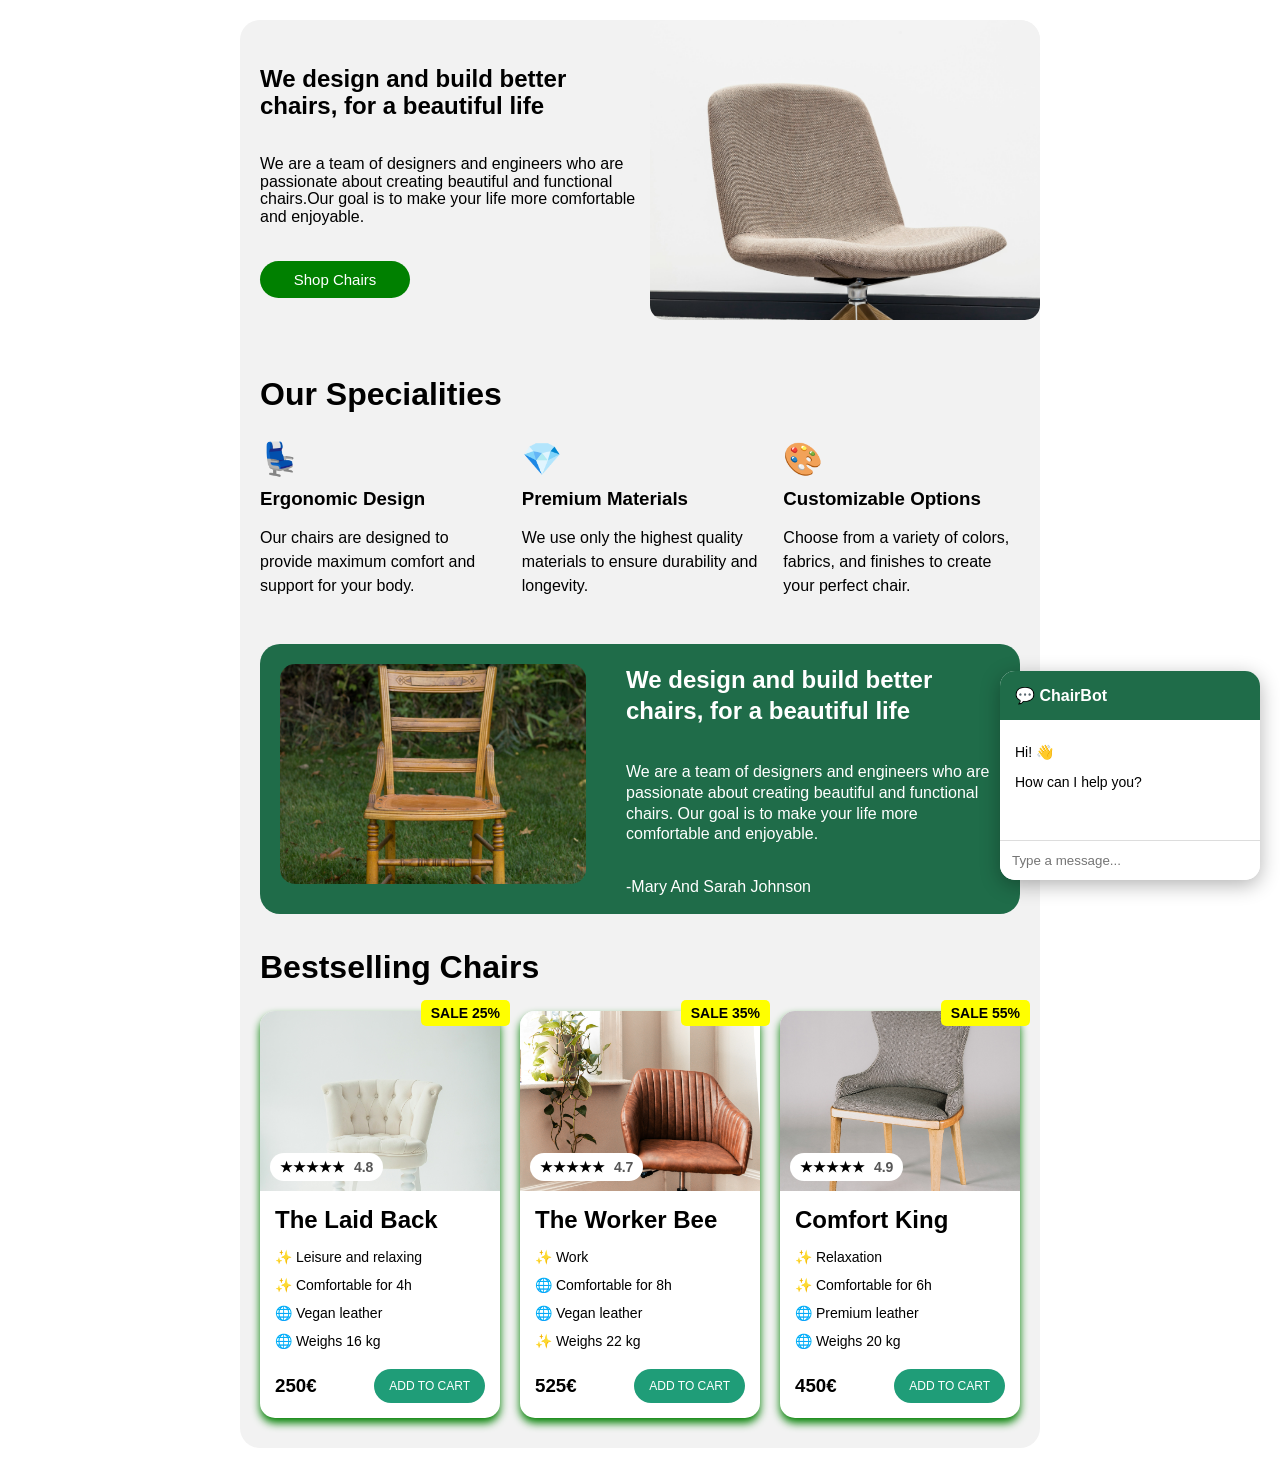
<file: index.html>
<!DOCTYPE html>
<html lang="en">
<head>
    <meta charset="UTF-8">
    <meta name="viewport" content="width=device-width, initial-scale=1.0">
    <link rel="stylesheet" href="style.css">
    <title>Flex</title>
</head>
<body>
    <div class="container">
        <div class="shop">
            <div class="text-container">
                <h2>We design and build better chairs, for a beautiful life</h2>
                <p>We are a team of designers and engineers who are passionate about creating beautiful and functional chairs.Our goal is to make your life more comfortable and enjoyable.</p>
                <button id="shop-button">Shop Chairs</button>
            </div>
            <div class="image-container">
                <img src="chair.jpg" alt="Chair">
            </div>
        </div>
        <div class="speciality">
            <h1>Our Specialities</h1>
            <div class="items">
                <div class="speciality-item">   
                    <h1>💺</h1>
                    <h3>Ergonomic Design</h3>
                    <p>Our chairs are designed to provide maximum comfort and support for your body.</p>
                </div>
                <div class="speciality-item">
                    <h1>💎</h1>
                    <h3>Premium Materials</h3>
                    <p>We use only the highest quality materials to ensure durability and longevity.</p>
                </div>
                <div class="speciality-item">
                    <h1>🎨</h1>
                    <h3>Customizable Options</h3>
                    <p>Choose from a variety of colors, fabrics, and finishes to create your perfect chair.</p>
                </div>
            </div>
        </div>
        <div class="container2">
            <div class="image-container2">
                <img src="chair1.jpg" alt="Chair">
            </div>
            <div class="text-container2">
                <h2>We design and build better chairs, for a beautiful life</h2>
                <p>We are a team of designers and engineers who are passionate about creating beautiful and functional chairs. Our goal is to make your life more comfortable and enjoyable.</p>
                <p>-Mary And Sarah Johnson</p>
            </div>
        </div>
        <div class="bestsellers">
    <h1>Bestselling Chairs</h1>
    <div class="chair-items">
        <div class="chair-card">
            <p class="sale">SALE 25%</p>
            <div class="chair-image">
                <img src="c6.jpg" alt="The Laid Back">
    <div class="rating">★★★★★ <span>4.8</span></div>
            </div>
            <div class="chair-details">
                <h2>The Laid Back</h2>
                <p>✨ Leisure and relaxing</p>
                <p>✨ Comfortable for 4h</p>
                <p>🌐 Vegan leather</p>
                <p>🌐 Weighs 16 kg</p>
                <div class="price-button">
                    <h3>250€</h3>
                    <button>ADD TO CART</button>
                </div>
            </div>
        </div>
        <div class="chair-card">
            <p class="sale">SALE 35%</p>
            <div class="chair-image">
                <img src="c4.jpg" alt="The Worker Bee">
                <div class="rating">★★★★★ <span>4.7</span></div>
            </div>
            <div class="chair-details">
                <h2>The Worker Bee</h2>
                <p>✨ Work</p>
                <p>🌐 Comfortable for 8h</p>
                <p>🌐 Vegan leather</p>
                <p>✨ Weighs 22 kg</p>
                <div class="price-button">
                    <h3>525€</h3>
                    <button>ADD TO CART</button>
                </div>
            </div>
        </div>
        <div class="chair-card">
            <p class="sale">SALE 55%</p>
            <div class="chair-image">
                <img src="c5.jpg" alt="Comfort King">
    <div class="rating">★★★★★ <span>4.9</span></div>
            </div>
            <div class="chair-details">
                <h2>Comfort King</h2>
                <p>✨ Relaxation</p>
                <p>✨ Comfortable for 6h</p>
                <p>🌐 Premium leather</p>
                <p>🌐 Weighs 20 kg</p>
                <div class="price-button">
                    <h3>450€</h3>
                    <button>ADD TO CART</button>
                </div>
            </div>
        </div>
    </div>
</div>
<div class="chatbot">
    <div class="chatbot-header">
        💬 ChairBot
    </div>

    <div class="chatbot-body">
        <p>Hi! 👋</p>
        <p>How can I help you?</p>
    </div>
    <input type="text" placeholder="Type a message...">
</div>
</div>
</body>
</html>
</file>
<file: style.css>
body {
    display: flex;
    justify-content: center;
    font-family: Arial, sans-serif;
    margin: 0;
    padding: 20px;
}


/* MAIN CONTAINER */

.container {
    background-color: #f2f2f2;
    width: 800px;
    border-radius: 20px;
    overflow: hidden;
}


/* FIRST SECTION */

.shop {
    display: flex;
    flex-direction: row;
    margin-bottom: 35px;
}

.text-container {
    display: flex;
    flex-direction: column;
    line-height: 1.1;
    margin-top: 5px;
    margin-left: 20px;
    justify-content: center;
    width: 50%;
}

.image-container {
    width: 50%;
    height: 300px;
}

.image-container img {
    width: 100%;
    height: 100%;
    object-fit: cover;
    border-radius: 15px;
}


/* SHOP BUTTON */

#shop-button {
    background-color: green;
    color: white;
    padding: 10px 20px;
    width: 150px;
    border: none;
    border-radius: 25px;
    cursor: pointer;
    font-size: 15px;
    margin-top: 20px;
}


/* SPECIALITIES */

.speciality {
    display: flex;
    flex-direction: column;
    margin-left: 20px;
    margin-right: 20px;
    margin-bottom: 30px;
}

.speciality > h1 {
    margin-bottom: 5px;
}

.items {
    display: flex;
    flex-direction: row;
    gap: 25px;
    margin-top: 0;
}

.speciality-item {
    flex: 1;
}

.speciality-item h1 {
    margin-bottom: 10px;
}

.speciality-item h3 {
    margin: 10px 0;
}

.speciality-item p {
    line-height: 1.5;
}


/* GREEN TESTIMONIAL SECTION */

.container2 {
    background-color: #1f6c49;
    display: flex;
    flex-direction: row;

    margin-left: 20px;
    margin-right: 20px;

    gap: 20px;
    border-radius: 20px;
}

.image-container2 {
    width: 45%;
    height: 220px;
    padding: 20px;
}

.image-container2 img {
    width: 100%;
    height: 100%;
    object-fit: cover;
    border-radius: 15px;
}

.text-container2 {
    color: white;
    display: flex;
    flex-direction: column;
    justify-content: center;
    line-height: 1.3;

    width: 55%;
    margin-right: 20px;
}

.bestsellers {
    margin: 35px 20px 30px 20px;
}

.bestsellers > h1 {
    font-size: 32px;
    margin-top: 0;
    margin-bottom: 25px;
}

.chair-items {
    display: flex;
    flex-direction: row;
    gap: 20px;
    width: 100%;
}

.chair-card {
    position: relative;
    background-color: white;
    flex: 1;
    min-width: 0;
    border-radius: 15px;
    box-shadow: 0 5px 8px green;
}

.chair-image {
    width: 100%;
    height: 180px;
    position: relative;
    overflow: hidden;
    border-radius: 15px 15px 0 0;
}

.chair-image img {
    width: 100%;
    height: 100%;
    object-fit: cover;
    display: block;
}

.chair-details {
    padding: 15px;
}

.chair-details h2 {
    margin-top: 0;
    margin-bottom: 15px;
}

.chair-details p {
    font-size: 14px;
    margin: 12px 0;
}

.price-button {
    display: flex;
    align-items: center;
    justify-content: space-between;
    margin-top: 20px;
}

.price-button h3 {
    margin: 0;
}

.price-button button {
    background-color: #1f9d78;
    color: white;
    border: none;
    padding: 10px 15px;
    border-radius: 20px;
    cursor: pointer;
    font-size: 12px;
}

.price-button button:hover {
    background-color: #176f55;
}
.sale {
    background-color: yellow;
    color: black;
    width: fit-content;
    padding: 5px 10px;
    border-radius: 5px;
    font-size: 14px;
    position: absolute;
    top: -25px;
    right: -10px;
    font-weight: 700;
    z-index: 3;
}
.rating {
    position: absolute;
    bottom: 10px;
    left: 10px;
    background-color: white;
    padding: 6px 10px;
    border-radius: 15px;
    font-size: 14px;
    font-weight: bold;
}

.rating span {
    color: #555;
    margin-left: 5px;
}
.chatbot {
    position: fixed;
    right: 20px;
    bottom: 20px;
    width: 260px;
    background-color: white;
    border-radius: 15px;
    box-shadow: 0 5px 20px rgba(0,0,0,0.3);
    overflow: hidden;
    z-index: 1000;
}

.chatbot-header {
    background-color: #1f6c49;
    color: white;
    padding: 15px;
    font-weight: bold;
}
.chatbot-body {
    padding: 10px 15px;
    height: 100px;
    font-size: 14px;
}

.chatbot input {
    width: 100%;
    box-sizing: border-box;
    padding: 12px;
    border: none;
    border-top: 1px solid #ddd;
    outline: none;
}
</file>
